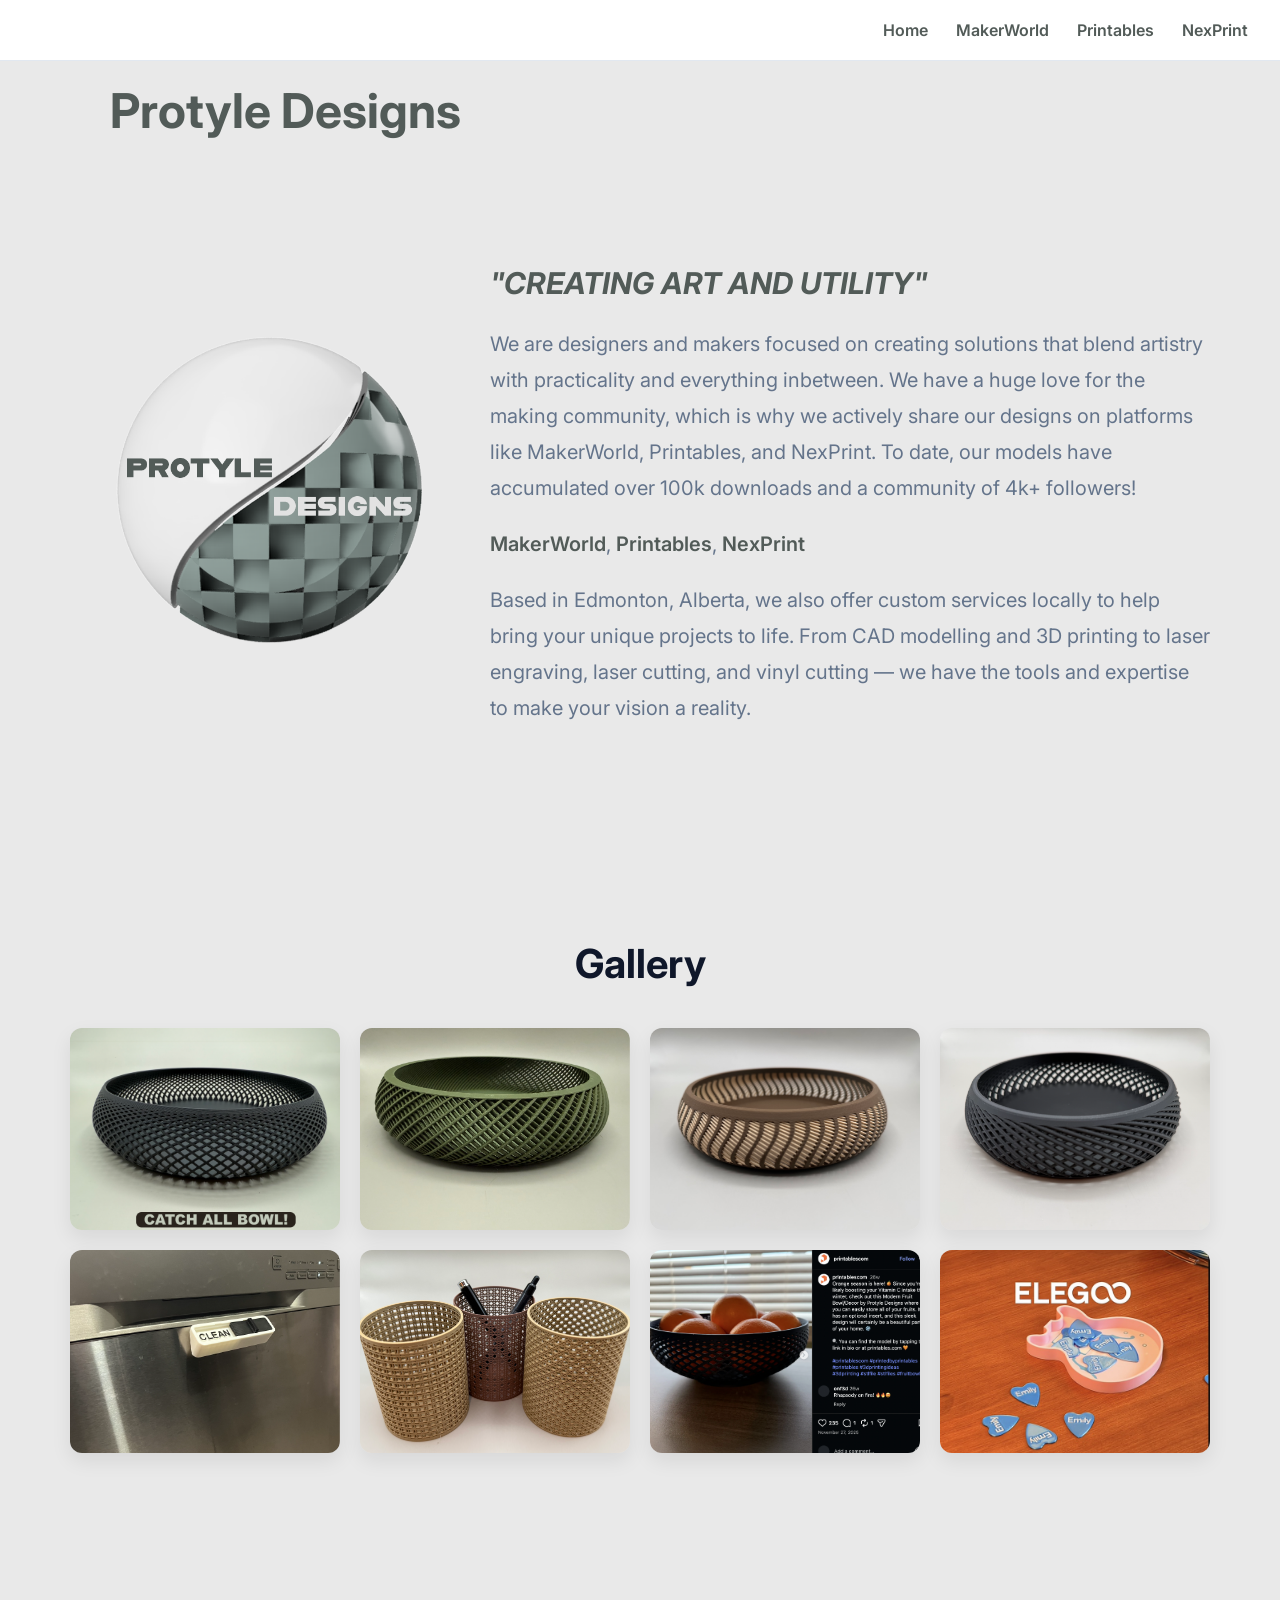
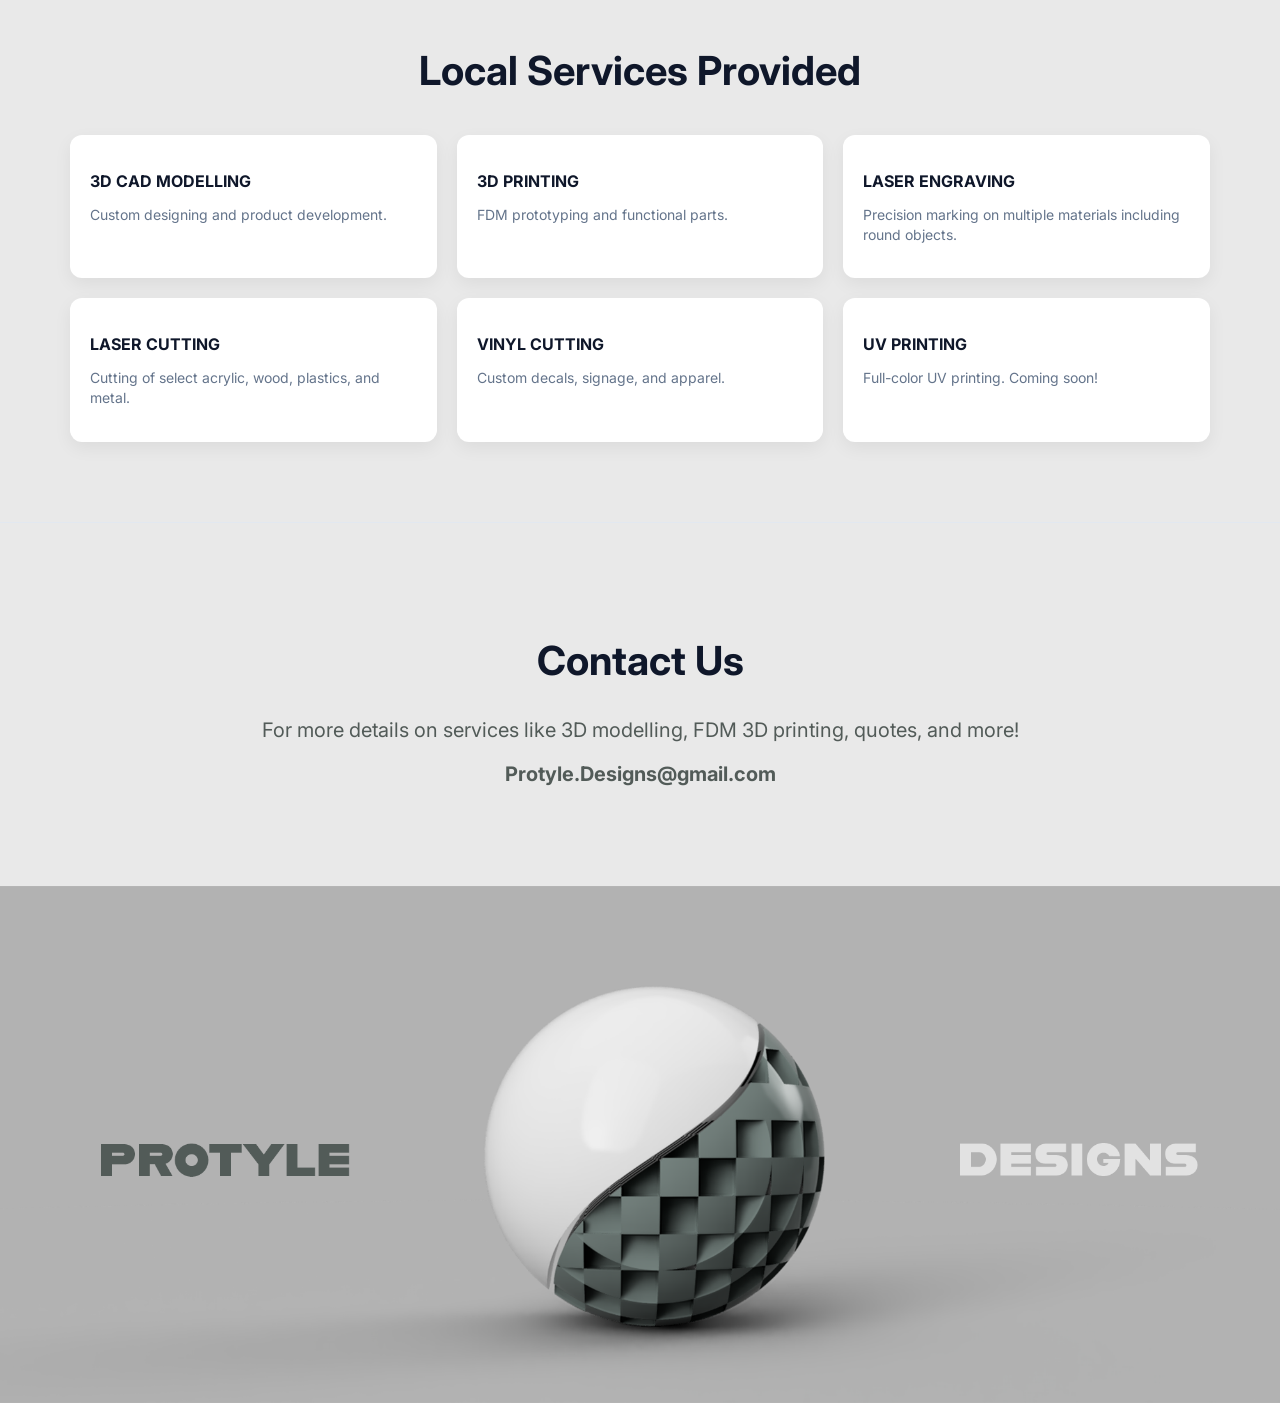
<file: index.html>
<!DOCTYPE html>
<html lang="en">
<head>
    <meta charset="UTF-8">
    <meta name="viewport" content="width=device-width, initial-scale=1.0">
    <title>Protyle Designs</title>
    <link rel="stylesheet" href="css/styles.css">
    <link rel="preconnect" href="https://fonts.googleapis.com">
    <link rel="preconnect" href="https://fonts.gstatic.com" crossorigin>
    <link href="https://fonts.googleapis.com/css2?family=Inter:wght@300;400;500;600;700&display=swap" rel="stylesheet">
</head>
<body>

    <nav class="nav">
        <a href="#home">Home</a>
        <a href="https://makerworld.com/@Protyle_Designs" target="_blank">MakerWorld</a>
        <a href="https://www.printables.com/@Protyle_Designs/models" target="_blank">Printables</a>
        <a href="https://www.nexprint.com/en/Protyle_Designs/home?component=UserHome" target="_blank">NexPrint</a>
    </nav>

    <header class="container">
        <h1 class="page-title">Protyle Designs</h1>
    </header>

    <section class="about-section">
        <div class="container">
            <div class="about">
                <div class="logo-container">
                    <img src="images/Protyle_Designs_Logo_TransparentBG.png" alt="Protyle Designs Logo">
                </div>
                <div class="about-text">
                    <h2 class="tagline">"CREATING ART AND UTILITY"</h2>
                    <p>
                        We are designers and makers focused on creating solutions that blend artistry with practicality and everything inbetween. 
                        We have a huge love for the making community, which is why we actively share our designs on platforms like 
                        MakerWorld, Printables, and NexPrint.
                        To date, our models have accumulated over 100k downloads and a community of 4k+ followers!
                    </p>
                    <p>
                        <a href="https://makerworld.com/@Protyle_Designs" target="_blank">MakerWorld</a>,
                        <a href="https://www.printables.com/@Protyle_Designs/models" target="_blank">Printables</a>,
                        <a href="https://www.nexprint.com/en/Protyle_Designs/home?component=UserHome" target="_blank">NexPrint</a>
                    </p>
                    <p>
                        Based in Edmonton, Alberta, we also offer custom services locally to help bring your unique projects to life. 
                        From CAD modelling and 3D printing to laser engraving, laser cutting, and vinyl cutting — we have the tools and expertise 
                        to make your vision a reality.
                    </p>
                </div>
            </div>
        </div>
    </section>

    <section>
        <div class="container">
            <h2 class="gallery-title">Gallery</h2>
            <div class="gallery">
                <img src="images/Filte.png" alt="Work 1">
                <img src="images/Milo.jpeg" alt="Work 2">
                <img src="images/Radyl.jpeg" alt="Work 3">
                <img src="images/Filte III.jpeg" alt="Work 4">
                <img src="images/Dishwasher Sign.jpeg" alt="Work 5">
                <img src="images/Rattan Cane Pen Holder.jpeg" alt="Work 6">
                <img src="images/Filte II.png" alt="Work 7">
                <img src="images/Guitar_Pick_Tray.jpeg" alt="Work 8">
            </div>
        </div>
    </section>

    <section>
        <div class="container">
            <h2 class="services-title">Local Services Provided</h2>
            <div class="services-grid">
                <div class="service-card">
                    <h3>3D CAD MODELLING</h3>
                    <p>Custom designing and product development.</p>
                </div>
                <div class="service-card">
                    <h3>3D PRINTING</h3>
                    <p>FDM prototyping and functional parts.</p>
                </div>
                <div class="service-card">
                    <h3>LASER ENGRAVING</h3>
                    <p>Precision marking on multiple materials including round objects.</p>
                </div>
                <div class="service-card">
                    <h3>LASER CUTTING</h3>
                    <p>Cutting of select acrylic, wood, plastics, and metal.</p>
                </div>
                <div class="service-card">
                    <h3>VINYL CUTTING</h3>
                    <p>Custom decals, signage, and apparel.</p>
                </div>
                <div class="service-card">
                    <h3>UV PRINTING</h3>
                    <p>Full-color UV printing. Coming soon!</p>
                </div>
            </div>
        </div>
    </section>

    <section class="contact">
        <div class="container">
            <h2>Contact Us</h2>
            <p>For more details on services like 3D modelling, FDM 3D printing, quotes, and more!</p>
            <p><strong>Protyle.Designs@gmail.com</strong></p>
        </div>
    </section>

    <footer class="footer-banner">
        <img src="images/Protyle_Designs_Banner_MW.png" alt="Banner">
    </footer>

</body>
</html>
</file>
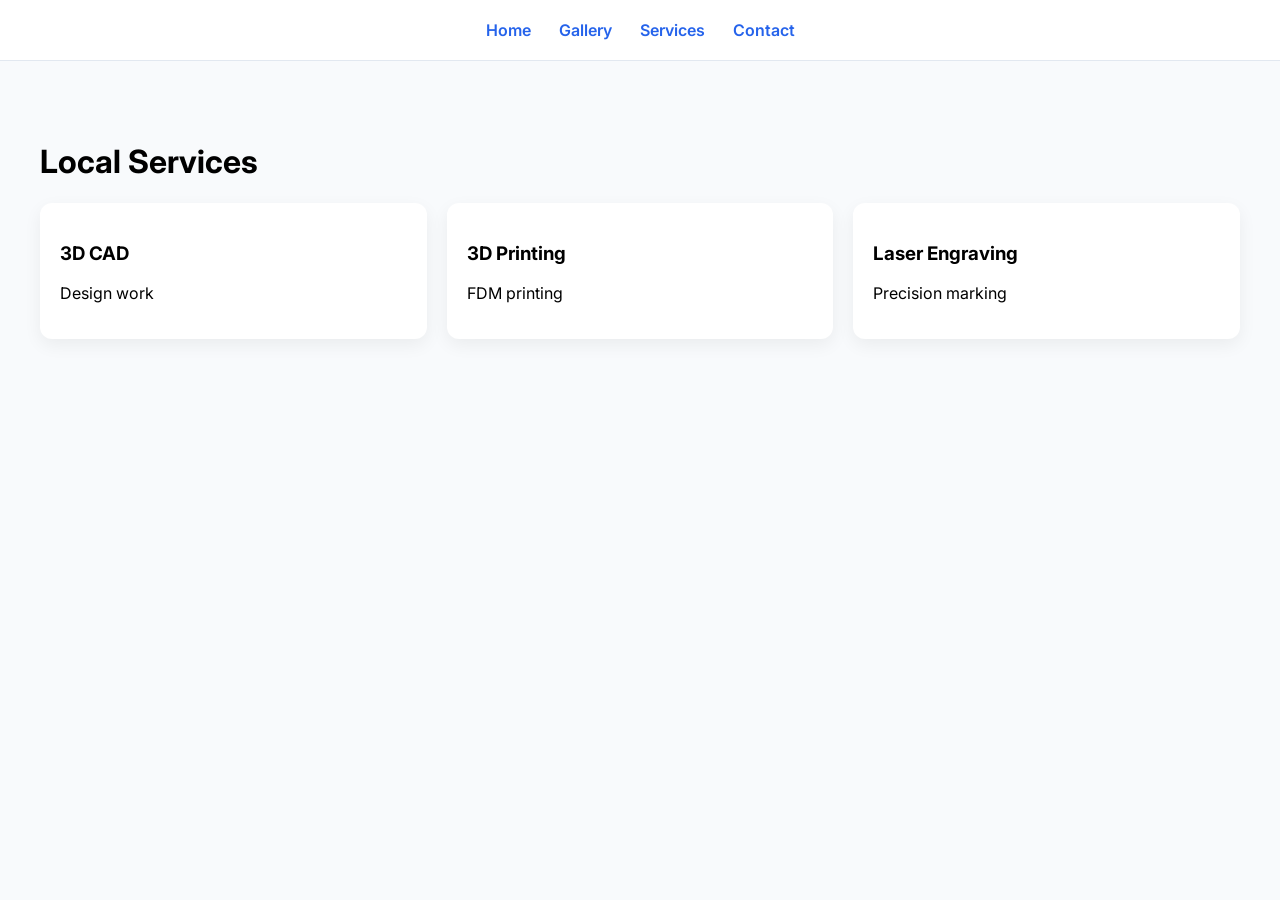
<file: </service.html>
<!DOCTYPE html>
<html>
<head>
<meta charset="UTF-8">
<meta name="viewport" content="width=device-width, initial-scale=1.0">
<title>Services | Protyle Designs</title>

<link href="https://fonts.googleapis.com/css2?family=Inter:wght@300;400;500;600;700&display=swap" rel="stylesheet">

<style>

body{
    margin:0;
    font-family:Inter;
    background:#f8fafc;
}

.nav{
    text-align:center;
    padding:20px;
    background:#fff;
    border-bottom:1px solid #e2e8f0;
}

.nav a{
    margin:0 12px;
    text-decoration:none;
    color:#2563eb;
    font-weight:600;
}

.services{
    max-width:1200px;
    margin:auto;
    padding:60px 30px;
}

.grid{
    display:grid;
    grid-template-columns:repeat(3,1fr);
    gap:20px;
}

.card{
    background:white;
    padding:20px;
    border-radius:12px;
    box-shadow:0 6px 18px rgba(0,0,0,0.06);
}

@media(max-width:768px){
    .grid{
        grid-template-columns:repeat(2,1fr);
    }
}
</style>
</head>

<body>

<nav class="nav">
    <a href="index.html">Home</a>
    <a href="gallery.html">Gallery</a>
    <a href="services.html">Services</a>
    <a href="contact.html">Contact</a>
</nav>

<div class="services">

<h1>Local Services</h1>

<div class="grid">

<div class="card"><h3>3D CAD</h3><p>Design work</p></div>
<div class="card"><h3>3D Printing</h3><p>FDM printing</p></div>
<div class="card"><h3>Laser Engraving</h3><p>Precision marking</p></div>

</div>

</div>

</body>
</html>
</file>
<file: css/styles.css>
/* =========================
   DESIGN VARIABLES
========================= */

:root{
    /* COLORS */
    --PDGreen: #525b58;
    --background: rgb(233,233,233);

    --text-dark: #0f172a;
    --text-light: #64748b;

    --card-bg: #ffffff;
    --border: #e2e8f0;

    /* SPACING */
    --section-gap: 80px;
}

/* =========================
   GLOBAL RESET
========================= */

*{
    box-sizing:border-box;
}

html, body{
    margin:0;
    padding:0;
    overflow-x:hidden;
}

/* =========================
   BASE STYLES
========================= */

body{
    font-family:'Inter',sans-serif;
    background: var(--background);
    color: var(--text-dark);
}

/* =========================
   GLOBAL SECTION SPACING SYSTEM
========================= */

section{
    padding: var(--section-gap) 0;
    position: relative;
}

/* Prevents internal element margins from leaking out and disrupting section flow */
section::before,
section::after {
    content: "";
    display: table;
}

/* =========================
   NAVIGATION
========================= */

.nav{
    text-align:right;
    padding:20px;
    background:#ffffff;
    border-bottom:1px solid var(--border);
}

.nav a{
    margin:0 12px;
    text-decoration:none;
    color: var(--PDGreen);
    font-weight:600;
}

.nav a:hover{
    text-decoration:underline;
}

/* =========================
   PAGE TITLE
========================= */

.page-title{
    font-size:48px;
    margin:20px 0;
    color: var(--PDGreen);
    padding-left: 40px;
}

/* =========================
   CONTAINER
========================= */

.container{
    max-width:1200px;
    margin:auto;
    padding: 0 30px; /* FIXED: Vertical padding removed to prevent double-stacking with sections */
}

/* =========================
   ABOUT SECTION
========================= */

.about{
    display:flex;
    align-items:center;
    gap:20px;
    flex-wrap:wrap;
}

.logo-container{
    flex-shrink:0;
}

.logo-container img{
    width:400px;
    max-width:100%;
    height:auto;
}

.about-text{
    flex:1;
}

.about-text h1{
    font-size:48px;
    margin-bottom:25px;
    color: var(--text-dark);
}

/* TAGLINE */
.tagline{
    color: var(--PDGreen);
    font-size:30px;
    font-style:italic;
    white-space:nowrap;
}

.about-text p{
    font-size:20px;
    line-height:1.8;
    color: var(--text-light);
}

.about-text a{
    color: var(--PDGreen);
    text-decoration:none;
    font-weight:600;
}

.about-text a:hover{
    text-decoration:underline;
}

/* =========================
   GALLERY
========================= */

.gallery{
    display:grid;
    grid-template-columns:repeat(4, 1fr);
    gap:20px;
}

.gallery-title{
    text-align:center;
    font-size:40px;
    margin-bottom:40px;
    color: var(--text-dark);
}

.gallery img{
    width:100%;
    aspect-ratio: 4 / 3;
    object-fit:cover;
    border-radius:12px;
    box-shadow:0 8px 20px rgba(0,0,0,0.08);
    transition: transform 0.2s ease;
}

.gallery img:hover{
    transform: scale(1.03);
}

/* =========================
   SERVICES
========================= */

.services-grid{
    display:grid;
    grid-template-columns:repeat(3, 1fr);
    gap:20px;
}

.services-title{
    text-align:center;
    font-size:40px;
    margin-bottom:40px;
    color: var(--text-dark);
}

.service-card{
    background: var(--card-bg);
    padding:20px;
    border-radius:12px;
    box-shadow:0 6px 18px rgba(0,0,0,0.06);
    transition:transform 0.2s ease;
}

.service-card:hover{
    transform:translateY(-4px);
}

.service-card h3{
    font-size:16px;
    margin-bottom:8px;
    color: var(--text-dark);
}

.service-card p{
    font-size:14px;
    color: var(--text-light);
    line-height:1.4;
}

/* =========================
   CONTACT
========================= */

.contact{
    text-align:center;
    border-top:1px solid var(--border);
    /* FIXED: padding-top removed because the global section rule handles it */
}

.contact h2{
    color: var(--text-dark);
    font-size:40px;
}

.contact p{
    color: var(--PDGreen);
    font-size:20px;
}

/* =========================
   FOOTER BANNER
========================= */

.footer-banner{
    width:100%;
    margin:0;
    padding:0;
}

.footer-banner img{
    display:block;
    width:100%;
    height:auto;
}

/* =========================
   MOBILE
========================= */

@media (max-width: 768px){

    .page-title{
        font-size:34px;
    }

    .about{
        flex-direction:column;
        text-align:center;
    }

    .about-text h1{
        font-size:34px;
    }

    .tagline{
        font-size:28px;
        white-space:normal;
    }

    .about-text p{
        font-size:18px;
    }

    .logo-container img{
        width:180px;
    }

    .gallery{
        grid-template-columns:repeat(2, 1fr);
    }

    .services-grid{
        grid-template-columns:repeat(2, 1fr);
    }

    .services-title{
        font-size:28px;
    }
}
</file>
